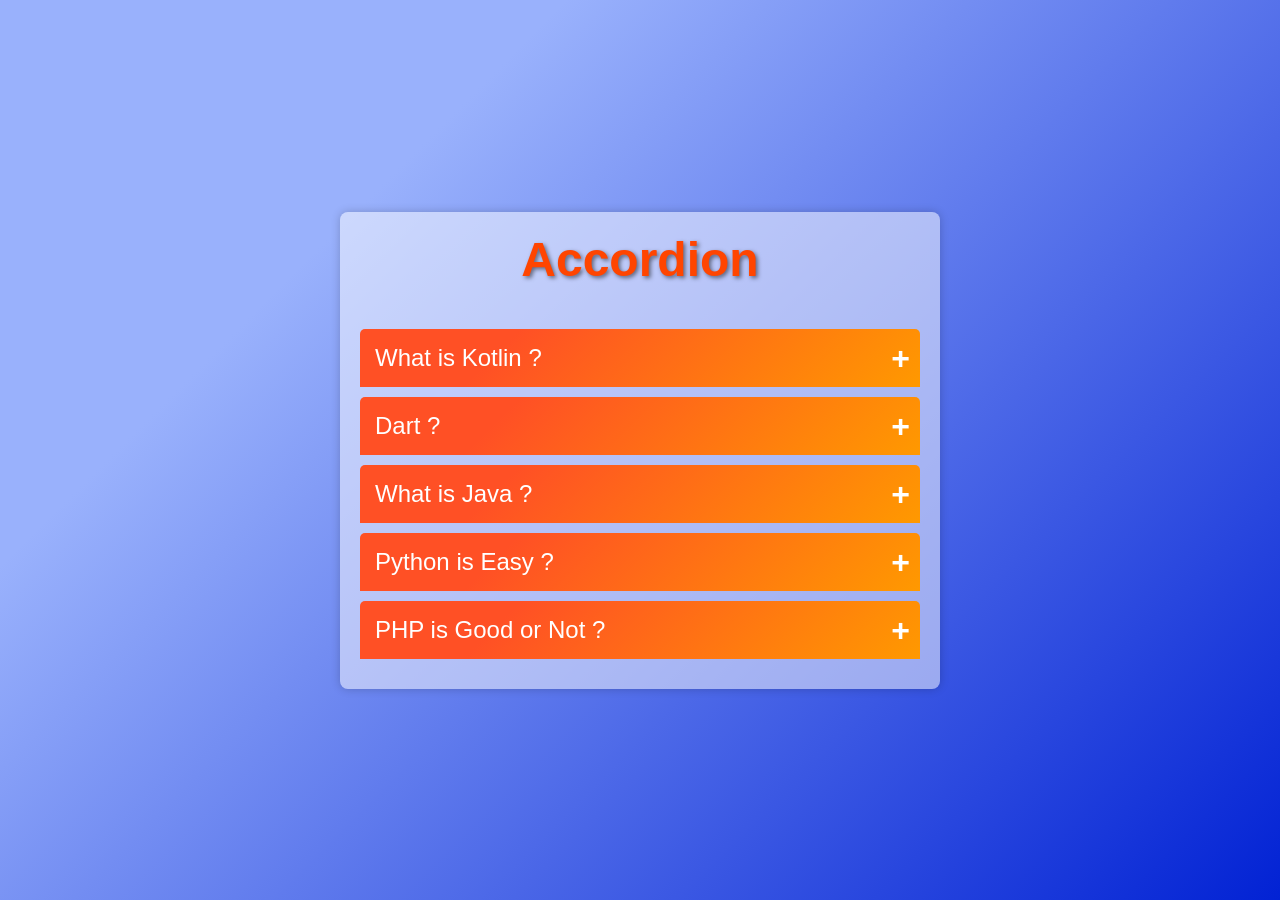
<file: Accordion-Project/index.html>
<!DOCTYPE html>
<html lang="en">
<head>
    <meta charset="UTF-8">
    <meta name="viewport" content="width=device-width, initial-scale=1.0">
    <title>Accordion Project</title>
    <link rel="stylesheet" href="style.css">
</head>
<body>
    <div class="container">
        <h1>Accordion</h1>
        <div class="accordion">
            <div class="heading">What is Kotlin ?</div>
            <div class="text">
                Kotlin is a modern, statically-typed programming language developed by JetBrains. It's known for its conciseness, safety features, and strong interoperability with Java. Kotlin is often used for Android app development, server-side development, and various other application types.
            </div>
        </div>
        <div class="accordion">
            <div class="heading">Dart ?</div>
            <div class="text">
                Kotlin is a modern, statically-typed programming language developed by JetBrains. It's known for its conciseness, safety features, and strong interoperability with Java. Kotlin is often used for Android app development, server-side development, and various other application types.
            </div>
        </div>
    <div class="accordion">
        <div class="heading">What is Java ?</div>
        <div class="text">
            Kotlin is a modern, statically-typed programming language developed by JetBrains. It's known for its conciseness, safety features, and strong interoperability with Java. Kotlin is often used for Android app development, server-side development, and various other application types.
        </div>
    </div>
    <div class="accordion">
        <div class="heading">Python is Easy ?</div>
        <div class="text">
            Kotlin is a modern, statically-typed programming language developed by JetBrains. It's known for its conciseness, safety features, and strong interoperability with Java. Kotlin is often used for Android app development, server-side development, and various other application types.
        </div>
    </div>
    <div class="accordion">
        <div class="heading">PHP is Good or Not ?</div>
        <div class="text">
            Kotlin is a modern, statically-typed programming language developed by JetBrains. It's known for its conciseness, safety features, and strong interoperability with Java. Kotlin is often used for Android app development, server-side development, and various other application types.
        </div>
    </div>

    <script src="script.js"></script>
</body>
</html>
</file>
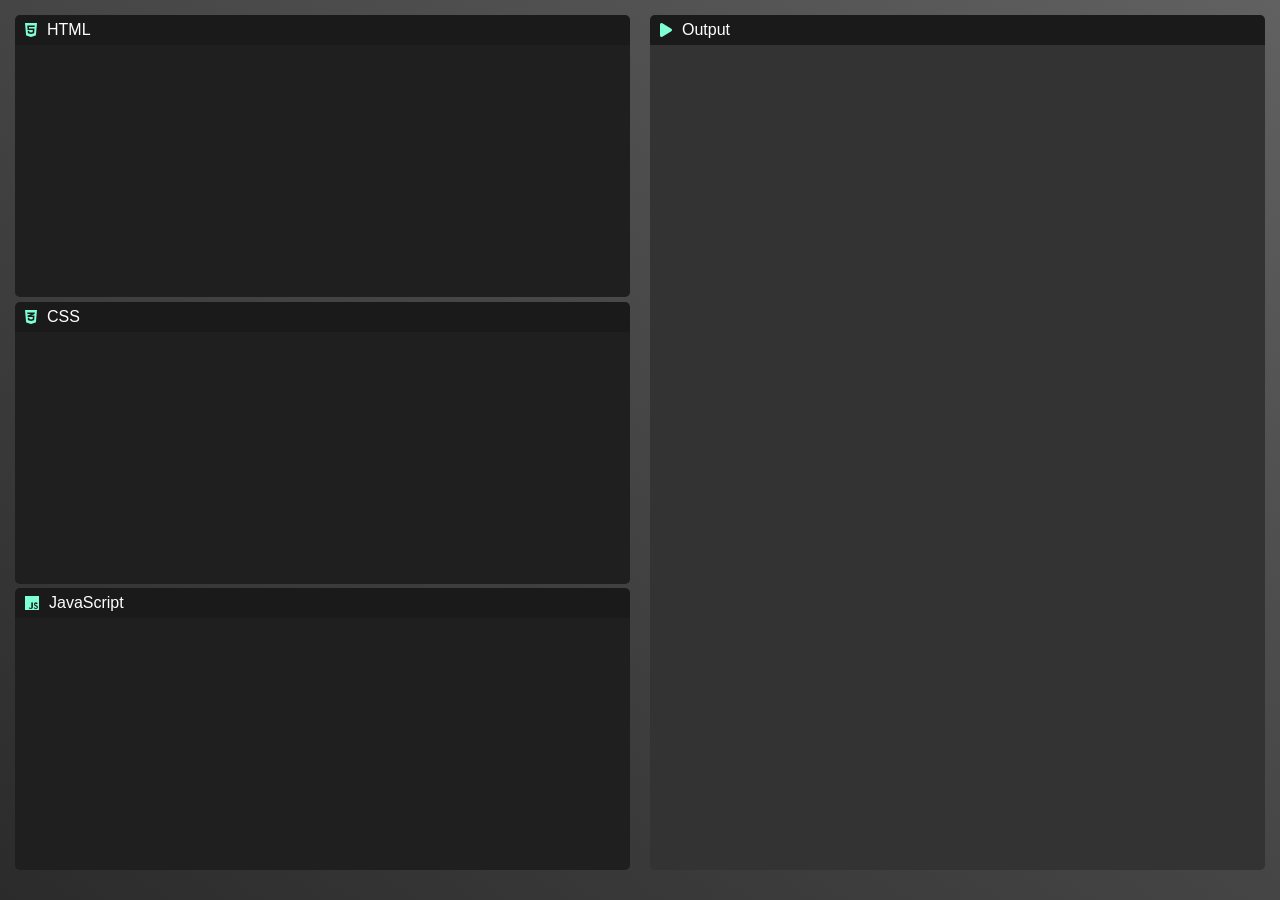
<file: Code-Editor/index.html>
<!DOCTYPE html>
<html lang="en">
<head>
    <meta charset="UTF-8">
    <meta name="viewport" content="width=device-width, initial-scale=1.0">
    <title>Code Editor Project</title>
    <link rel="stylesheet" href="style.css">
    <link rel="stylesheet" href="https://cdnjs.cloudflare.com/ajax/libs/font-awesome/6.4.2/css/all.min.css" integrity="sha512-z3gLpd7yknf1YoNbCzqRKc4qyor8gaKU1qmn+CShxbuBusANI9QpRohGBreCFkKxLhei6S9CQXFEbbKuqLg0DA==" crossorigin="anonymous" referrerpolicy="no-referrer" />
</head>
<body>

        <div class="container">
            <div class="left">
                <div class="box">
                    <label for="" ><i class="fa-brands fa-html5"></i>HTML</label>
                    <textarea id="html-code" onkeyup="run()"></textarea>
                </div>

                <div class="box">
                    <label for="" ><i class="fa-brands fa-css3-alt"></i>CSS</label>
                    <textarea id="css-code" onkeyup="run()"></textarea>
                </div>

                <div class="box">
                    <label for="" ><i class="fa-brands fa-js"></i>JavaScript</label>
                    <textarea id="js-code" onkeyup="run()"></textarea>
                </div>
            </div>

            <div class="right">
                <label for="" ><i class="fa-solid fa-play"></i>Output</label>
                <iframe id="output"></iframe>
            </div>

        </div>
    <script src="script.js"></script>
</body>
</html>
</file>
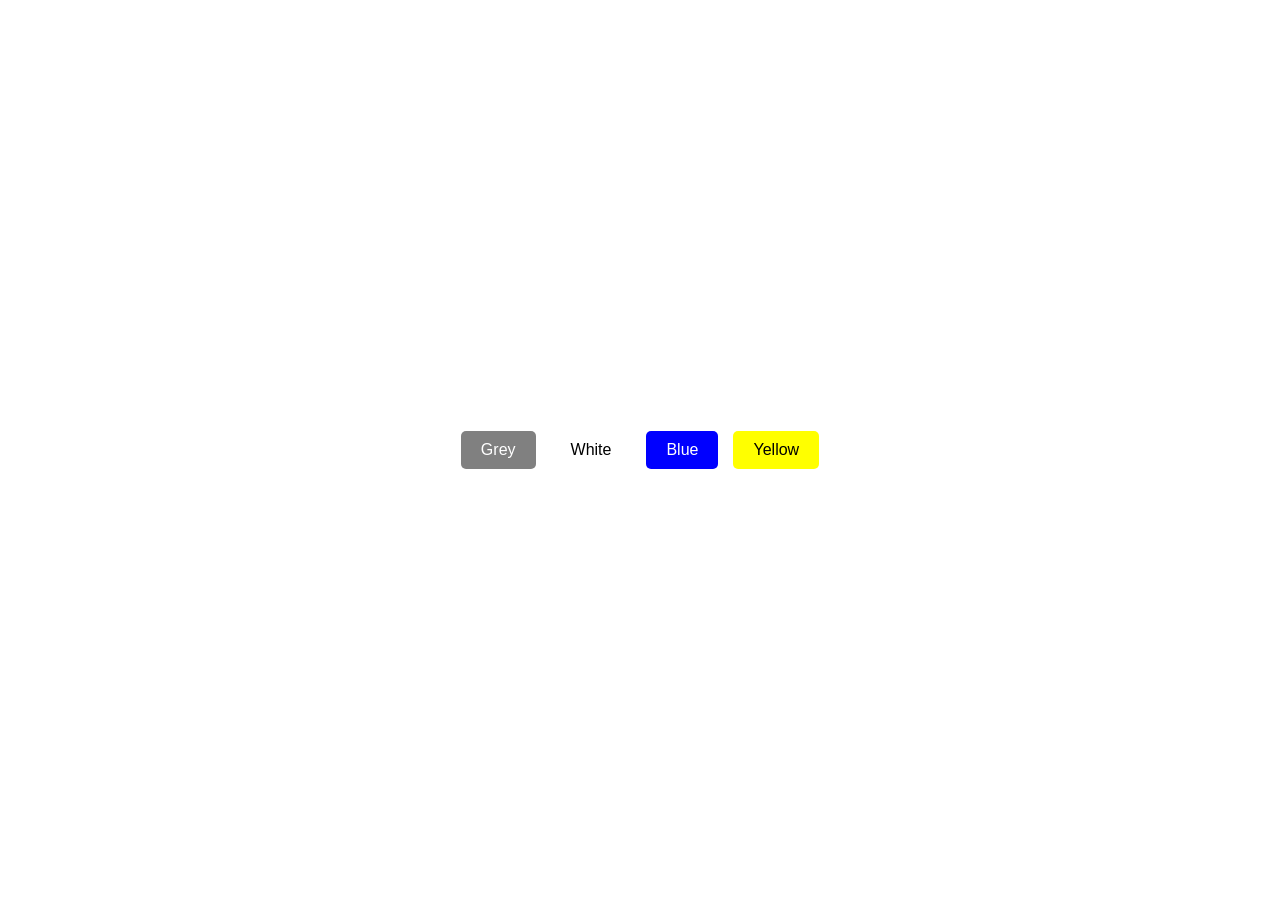
<file: Color-Changer-With-Button/index.html>
<!DOCTYPE html>
<html lang="en">
<head>
    <meta charset="UTF-8">
    <meta name="viewport" content="width=device-width, initial-scale=1.0">
    <title>Color Changer</title>
    <link rel="stylesheet" href="style.css">
</head>
<body>
    
    <div class="button-container">
        <button class="button" id="grey">Grey</button>
        <button class="button" id="white">White</button>
        <button class="button" id="blue">Blue</button>
        <button class="button" id="yellow">Yellow</button>
    </div>
    <script src="script.js"></script>
</body>
</html>
</file>
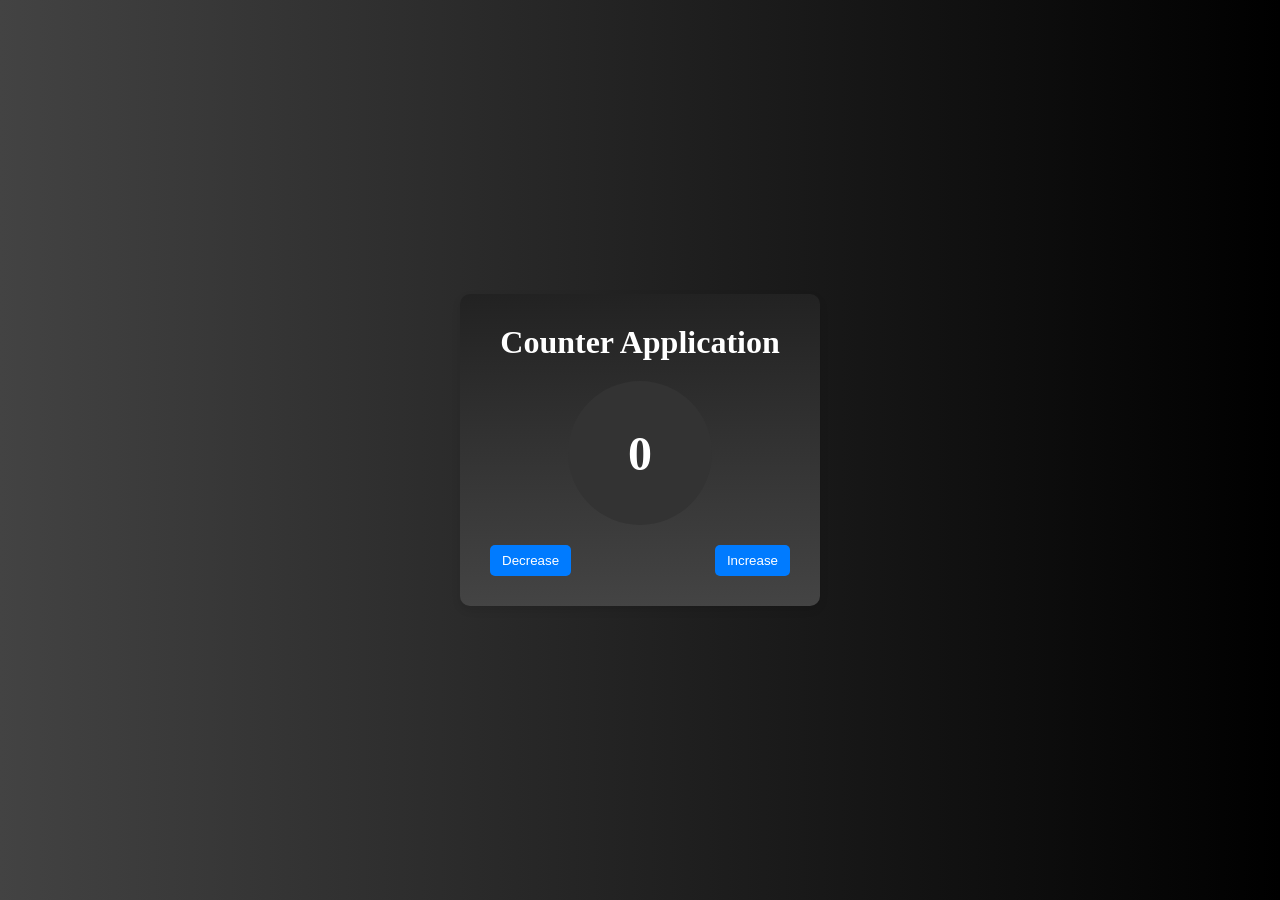
<file: Counter-Web-Application/index.html>
<!DOCTYPE html>
<html lang="en">
<head>
    <meta charset="UTF-8">
    <meta name="viewport" content="width=device-width, initial-scale=1.0">
    <title>Counter Web Application</title>
    <link rel="stylesheet" href="style.css">
</head>
<body>
    
    <div class="container">
        <div class="card">
            <h1 class="heading">Counter Application</h1>
            <div class="counter">
                <h1 class="counter-machine">0</h1>
            </div>
            <div class="btn-group">
                <button class="btn-counter decrease-btn">Decrease</button>
                <button class="btn-counter increase-btn">Increase</button>
            </div>

        </div>
    </div>
    <script src="script.js"></script>
</body>
</html>
</file>
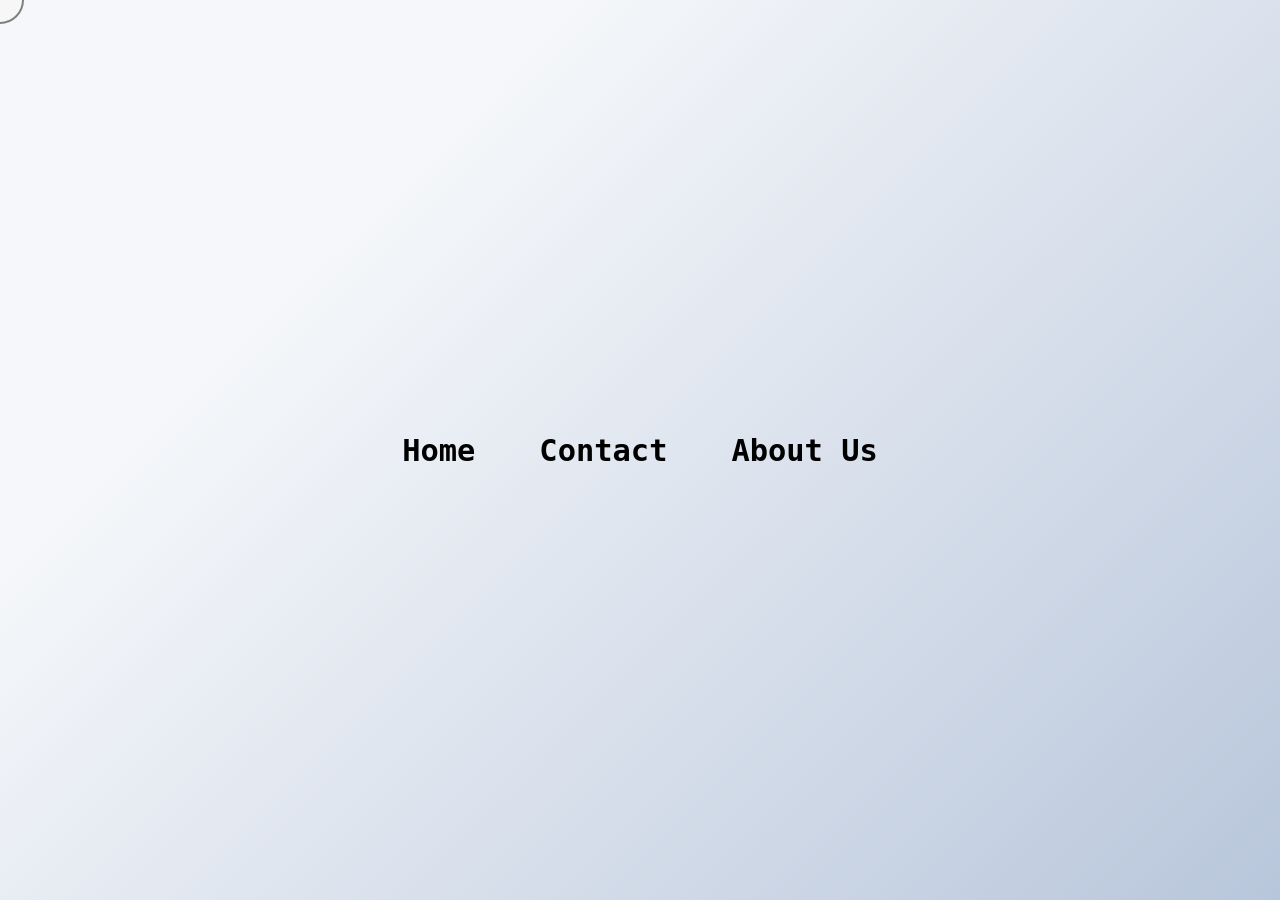
<file: Cursor-Animation-Project/index.html>
<!DOCTYPE html>
<html lang="en">
<head>
    <meta charset="UTF-8">
    <meta name="viewport" content="width=device-width, initial-scale=1.0">
    <title>Cursor Animation Project</title>
    <link rel="stylesheet" href="style.css">
</head>
<body>

    <div class="cursor"></div>

    <nav class="nav">
        <ul class="nav-links">
            <li>Home</li>
            <li>Contact</li>
            <li>About Us</li>
        </ul>
    </nav>

    <script src="script.js"></script>
</body>
</html>
</file>
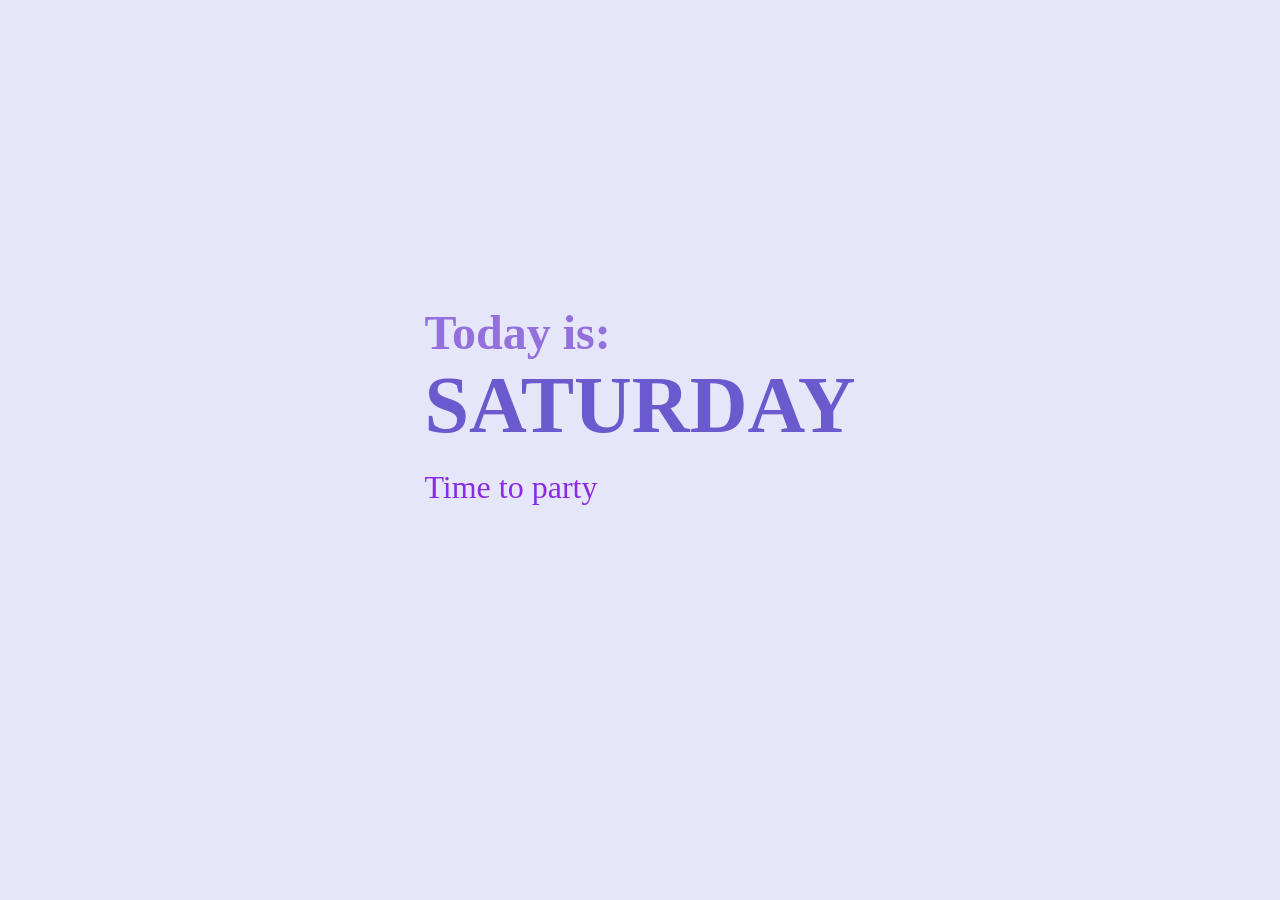
<file: Day-of-Week-Project/index.html>
<!DOCTYPE html>
<html lang="en">
<head>
    <meta charset="UTF-8">
    <meta name="viewport" content="width=device-width, initial-scale=1.0">
    <title>Day of the Week Project</title>
    <link rel="stylesheet" href="style.css">
</head>
<body>
   
    <div class="container">

        <h1>Today is:</h1>
        <div class="weekday">
            <span id="weekday">
                DisplayDay
            </span>
            <br>
            <br>
            <span id="quote">A quote</span>

        </div>

    </div>


    
    <script src="script.js"></script>
</body>
</html>
</file>
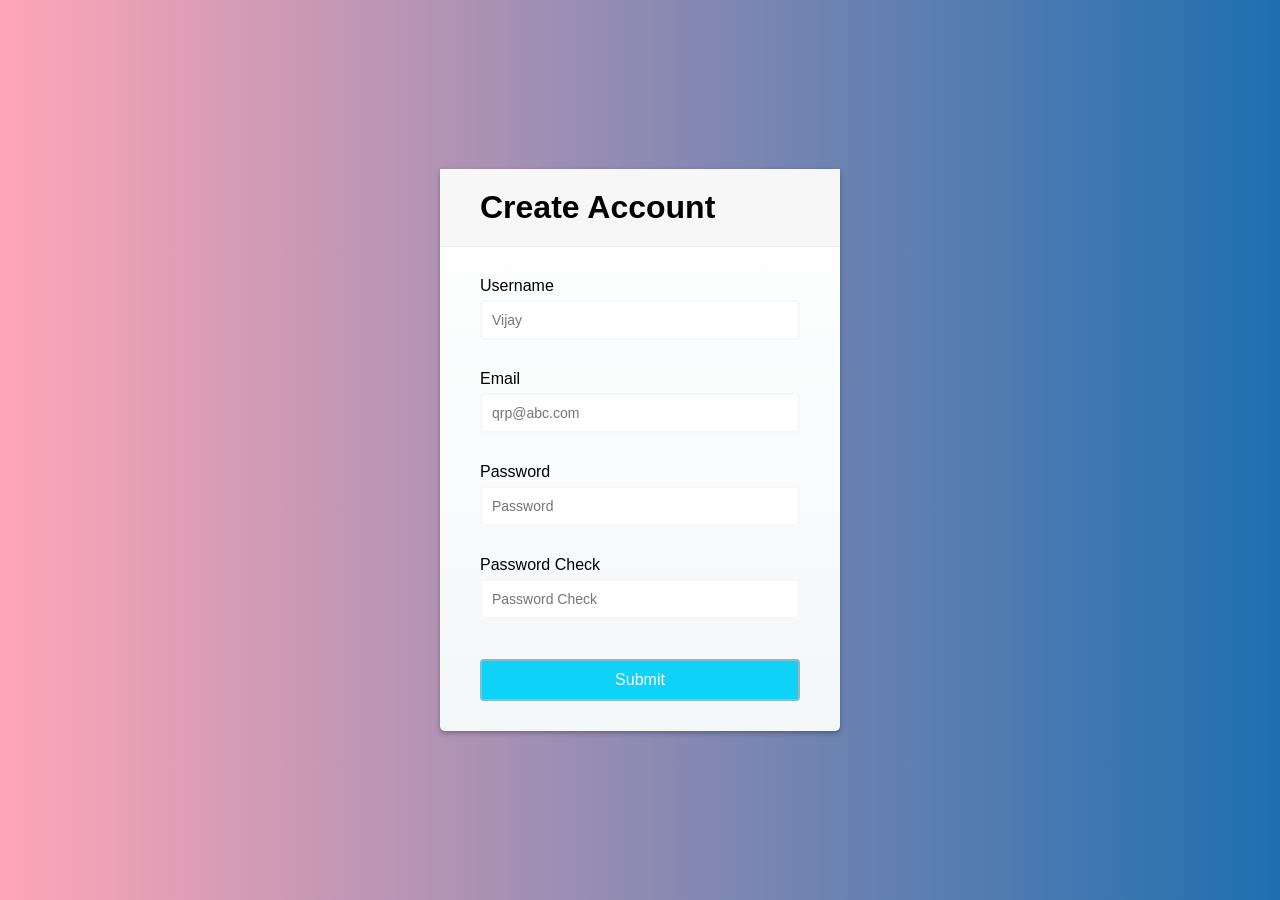
<file: FORM-Validation-Project/index.html>
<!DOCTYPE html>
<html lang="en">
<head>
    <meta charset="UTF-8">
    <meta name="viewport" content="width=device-width, initial-scale=1.0">
    <title>FORM Validation Project</title>
    <link rel="stylesheet" href="style.css">
</head>
<body>
    <div class="container">
        <div class="header">
            <h1>Create Account</h1>
        </div>
        <form id="form" class="form">
            <div class="control-form">
                <label for="username">Username</label>
                <input type="text" placeholder="Vijay" id="username">
                <small class="error">dd</small>
            </div>
            <div class="control-form">
                <label for="email">Email</label>
                <input type="email" placeholder="qrp@abc.com" id="email">
                <small class="error"></small>
            </div>
            <div class="control-form">
                <label for="password">Password</label>
                <input type="password" placeholder="Password" id="password">
                <small class="error"></small>
            </div>
            <div class="control-form">
                <label for="passwordCheck">Password Check</label>
                <input type="password" placeholder="Password Check" id="passwordCheck">
                <small class="error"></small>
            </div>
            <button type="submit">Submit</button>
        </form>

    </div>

    <script src="script.js"></script>
</body>
</html>
</file>
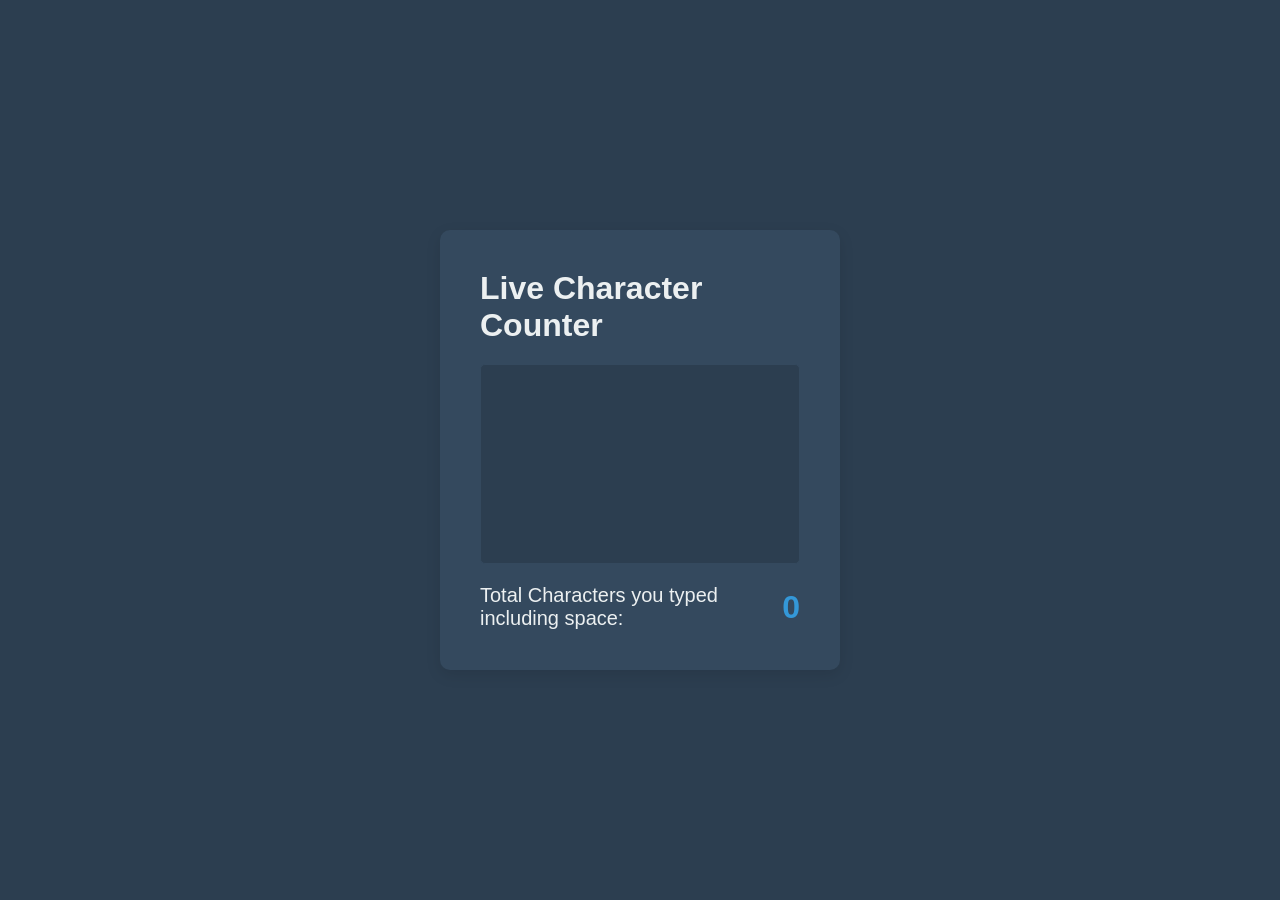
<file: Live-Character-Count/index.html>
<!DOCTYPE html>
<html lang="en">
<head>
    <meta charset="UTF-8">
    <meta name="viewport" content="width=device-width, initial-scale=1.0">
    <title>Live Character Count</title>
    <link rel="stylesheet" href="style.css">
</head>
<body>
    
    <div class="container">
        <h2>Live Character Counter</h2>
        <textarea 
         name="textarea"
         id="textarea"
         cols="30"
         rows="10"
         placeholder="Write your text here !!"   
         onkeyup="countingCharacters()"
         >
        </textarea>
        <p>Total Characters you typed including space: <span class="counter">0</span></p>
    </div>

    <script src="script.js"></script>
</body>
</html>
</file>
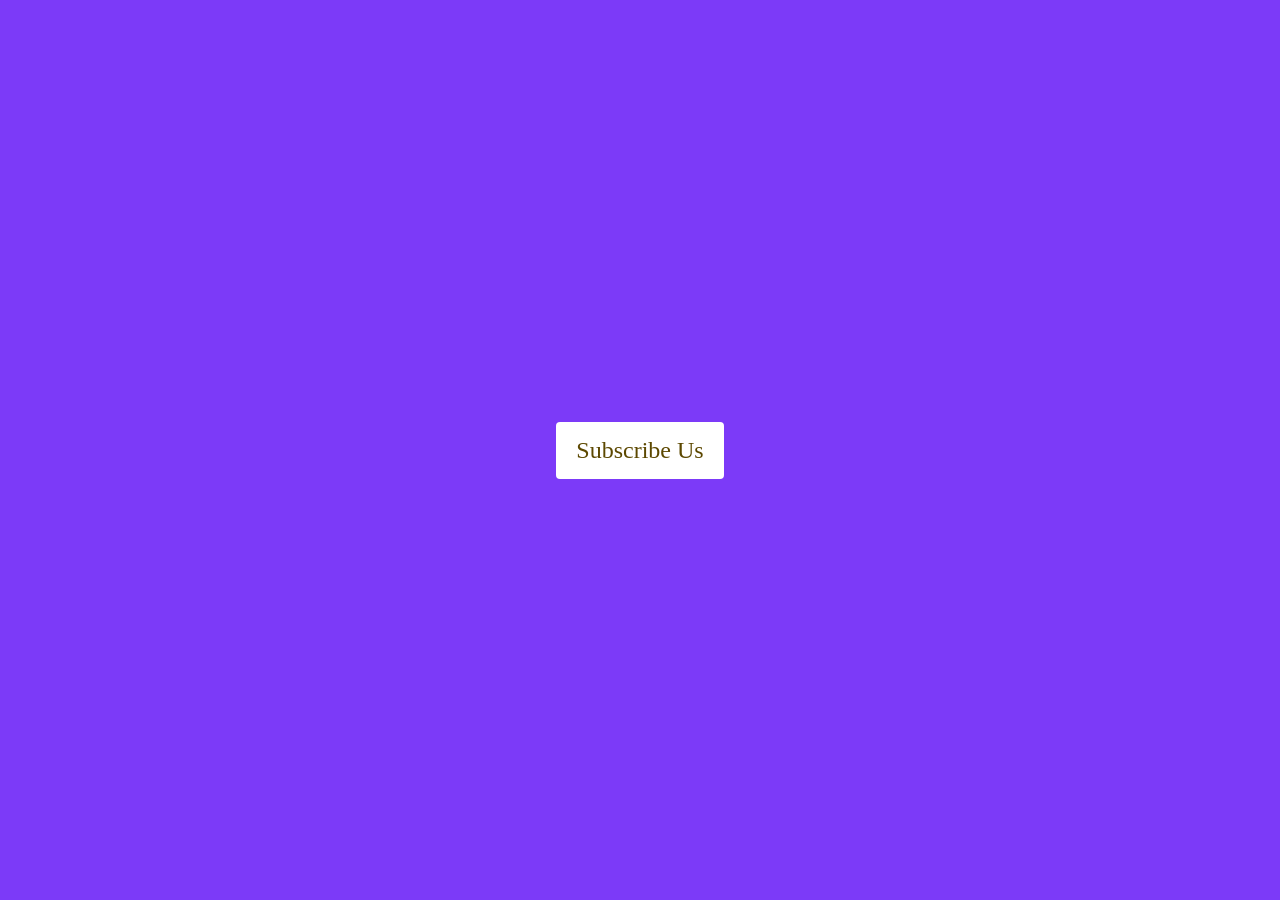
<file: News-Article-Pop-up/index.html>
<!DOCTYPE html>
<html lang="en">
<head>
    <meta charset="UTF-8">
    <meta name="viewport" content="width=device-width, initial-scale=1.0">
    <title>News Letter Popup</title>
    <link rel="stylesheet" href="style.css">
    <link rel="stylesheet" href="https://cdnjs.cloudflare.com/ajax/libs/font-awesome/6.4.2/css/all.min.css" integrity="sha512-z3gLpd7yknf1YoNbCzqRKc4qyor8gaKU1qmn+CShxbuBusANI9QpRohGBreCFkKxLhei6S9CQXFEbbKuqLg0DA==" crossorigin="anonymous" referrerpolicy="no-referrer" />
</head>
<body>
    <a class="button" onclick="toggleNewsLetter()"> Subscribe Us</a>
    <div class="hidden" id="newsLetter">
        <h2>Join Our Exclusive News Letter</h2>
        <p>Follow My Other projects As well from my Profile.</p>
        <div class="box">
            <input type="email" placeholder="Enter Email">
        </div>
        <div class="box">
            <button type="submit">Sign Up</button>
        </div>        

         <a class="close" onclick="toggleNewsLetter()"> 
            <i class="fa fa-times fa-2x" aria-hidden="true"></i>
         </a>
    </div>
   

    <script src="script.js"></script>
</body>
</html>
</file>
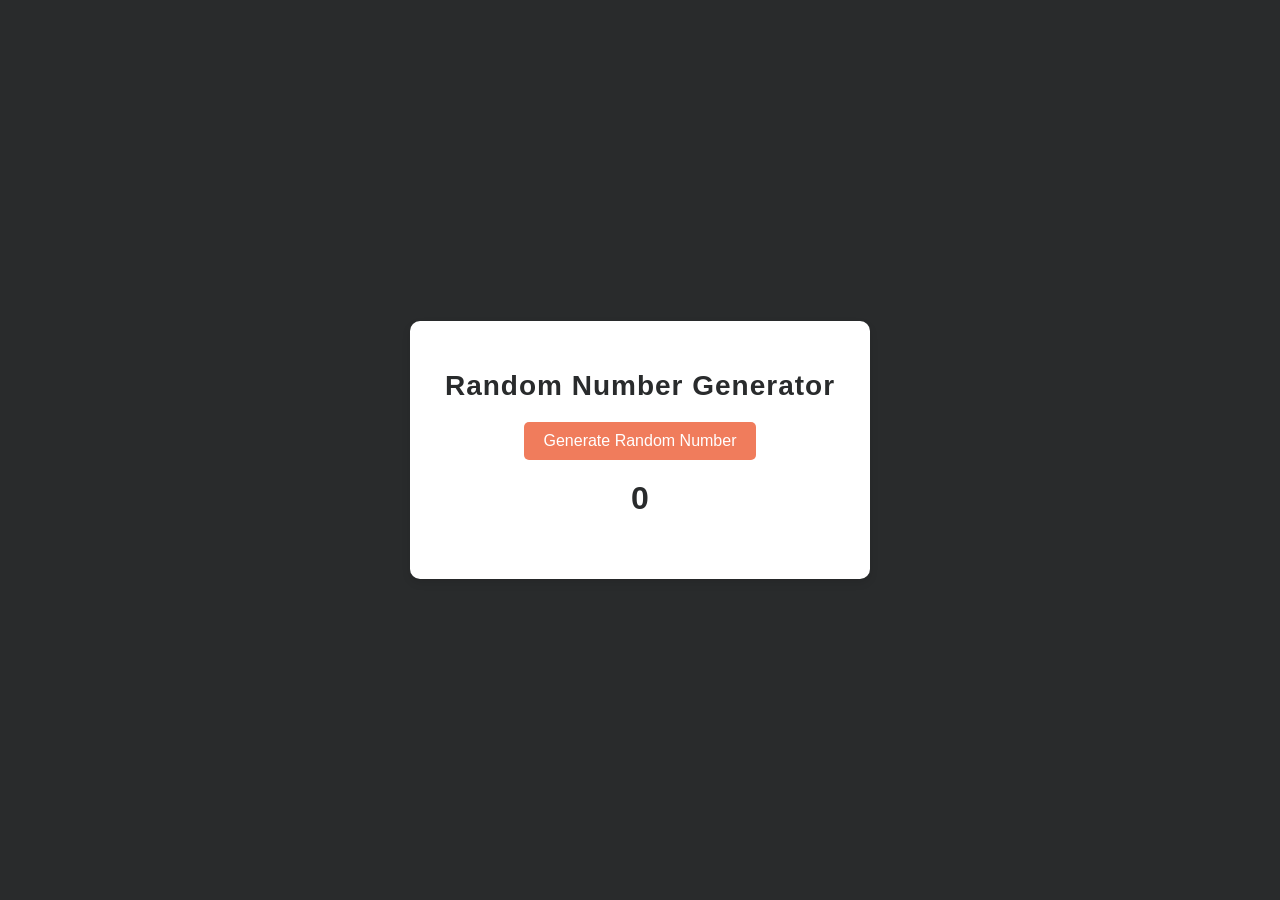
<file: Random-Number-Generator/index.html>
<!DOCTYPE html>
<html lang="en">
<head>
    <meta charset="UTF-8">
    <meta name="viewport" content="width=device-width, initial-scale=1.0">
    <title>Random Number Generator Application</title>
    <link rel="stylesheet" href="style.css">
</head>
<body>

        <div class="container">
            <h1>Random Number Generator</h1>
            <button id="generateButton">Generate Random Number</button>
            <p id="result">0</p>
        </div>
    <script src="script.js"></script>
</body>
</html>
</file>
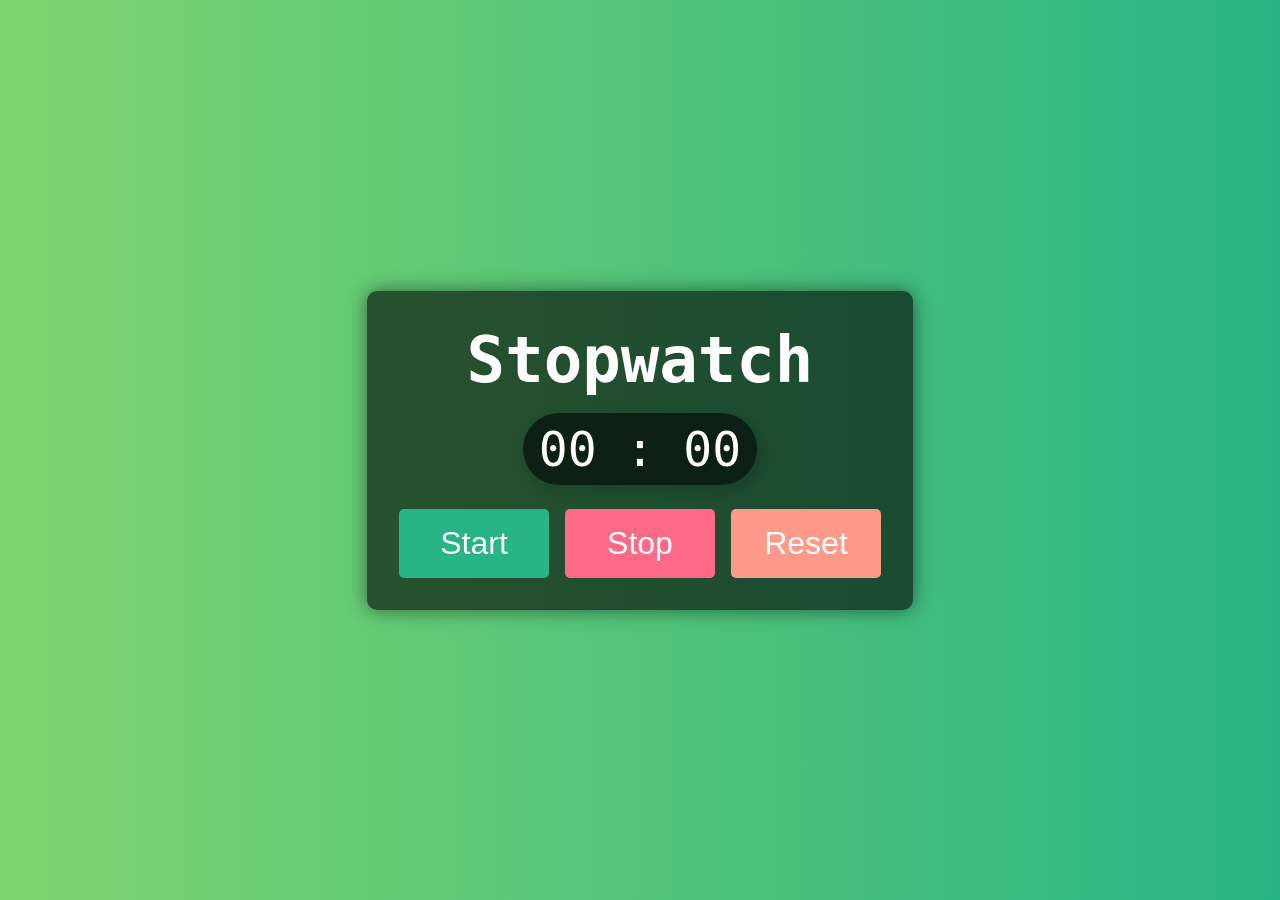
<file: Stop-Watch-Application/index.html>
<!DOCTYPE html>
<html lang="en">
<head>
    <meta charset="UTF-8">
    <meta name="viewport" content="width=device-width, initial-scale=1.0">
    <title>Stopwatch Application</title>
    <link rel="stylesheet" href="style.css">
</head>
<body>

    <div class="container">
        <h1>Stopwatch</h1>
        <div class="time">
            <span class="seconds">00</span> :
            <span class="milli">00</span>
        </div>
        <div class="button-container">
            <button class="start">Start</button>
            <button class="stop">Stop</button>
            <button class="reset">Reset</button>
        </div>
    </div>
    <script src="script.js"></script>
</body>
</html>
</file>
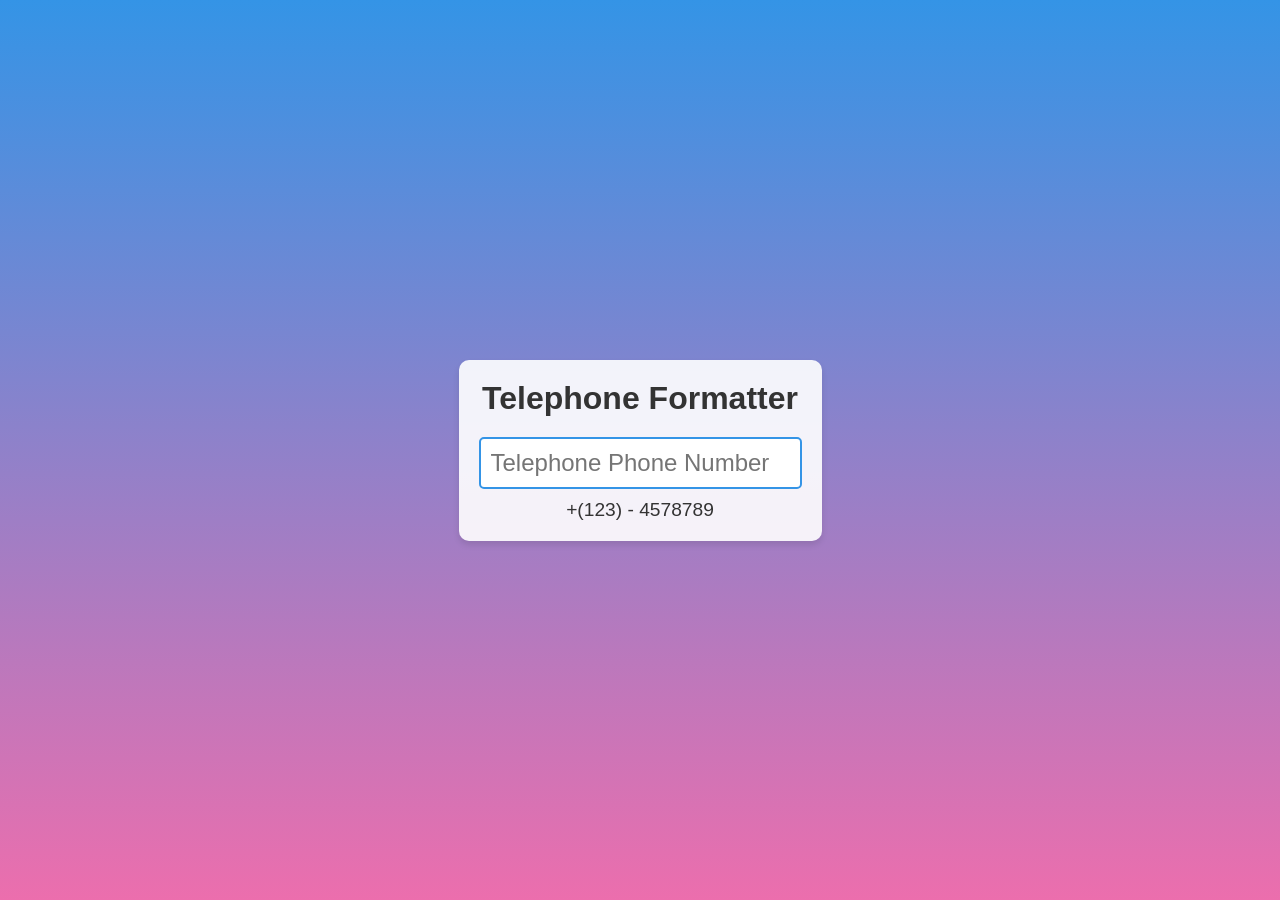
<file: Telephone-Formatter-Project/index.html>
<!DOCTYPE html>
<html lang="en">
<head>
    <meta charset="UTF-8">
    <meta name="viewport" content="width=device-width, initial-scale=1.0">
    <title>Telphone Formatter Project</title>
    <link rel="stylesheet" href="style.css">
</head>
<body>

    <div class="container">
        <h1>Telephone Formatter</h1>
        <input type="text"
               id="phone-input" 
               placeholder="Telephone Phone Number"
               maxlength="16"
        >
        <p>+(123) - 4578789</p>

    </div>

    <script src="script.js"></script>
</body>
</html>
</file>
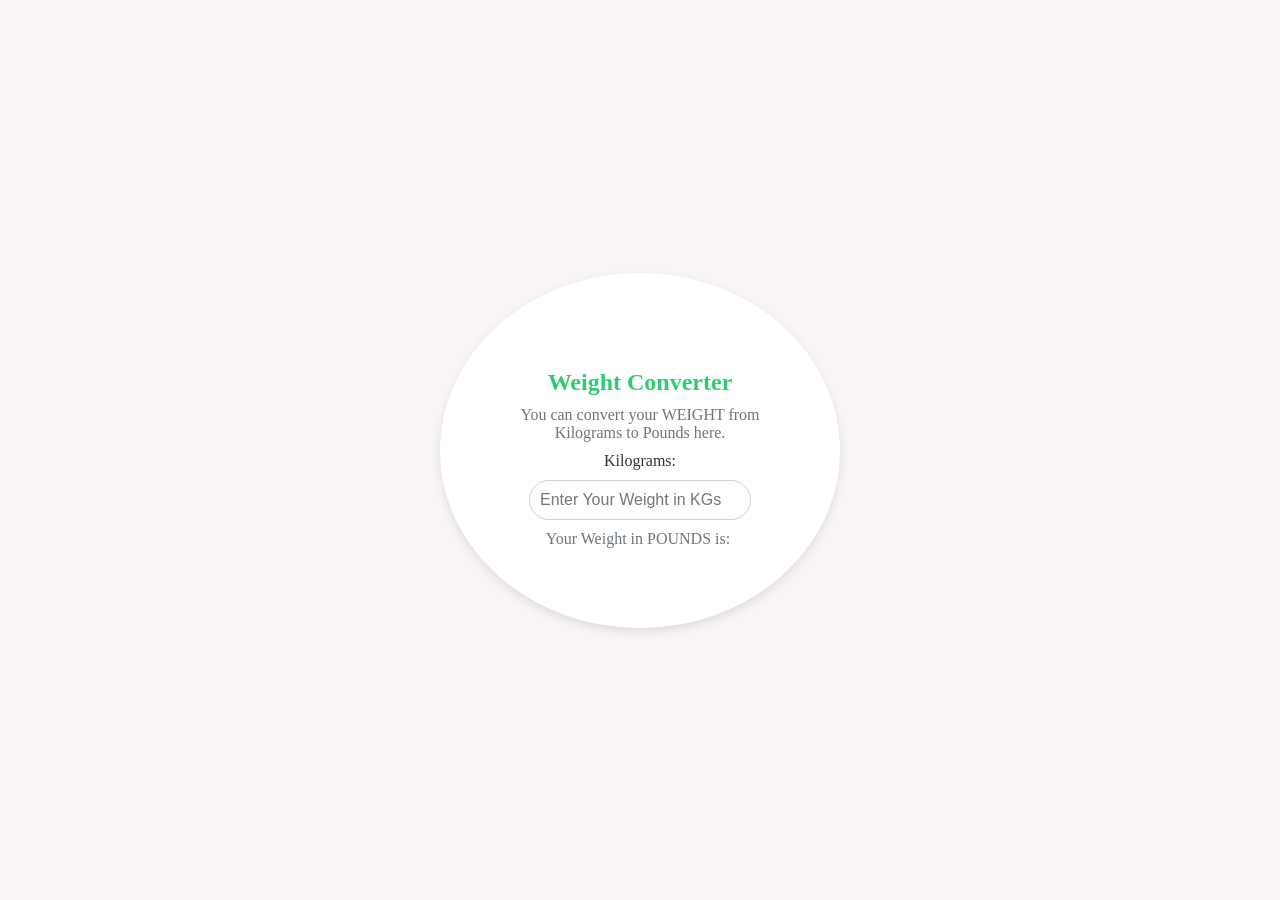
<file: Weight-Converter/index.html>
<!DOCTYPE html>
<html lang="en">
<head>
    <meta charset="UTF-8">
    <meta name="viewport" content="width=device-width, initial-scale=1.0">
    <title>Weight Converter</title>
    <link rel="stylesheet" href="style.css">
</head>
<body>

        <div class="container">
            <form action="">
                <h1>Weight Converter</h1>
                <p>You can convert your WEIGHT from Kilograms to Pounds here.</p>
                <label for="weight-converter">Kilograms:</label>
                <input type="text" step="5" placeholder="Enter Your Weight in KGs">
                <p>Your Weight in POUNDS is: <span id="convertedWeight"></span></p>
            </form>
        </div>
    <script src="script.js"></script>
</body>
</html>
</file>
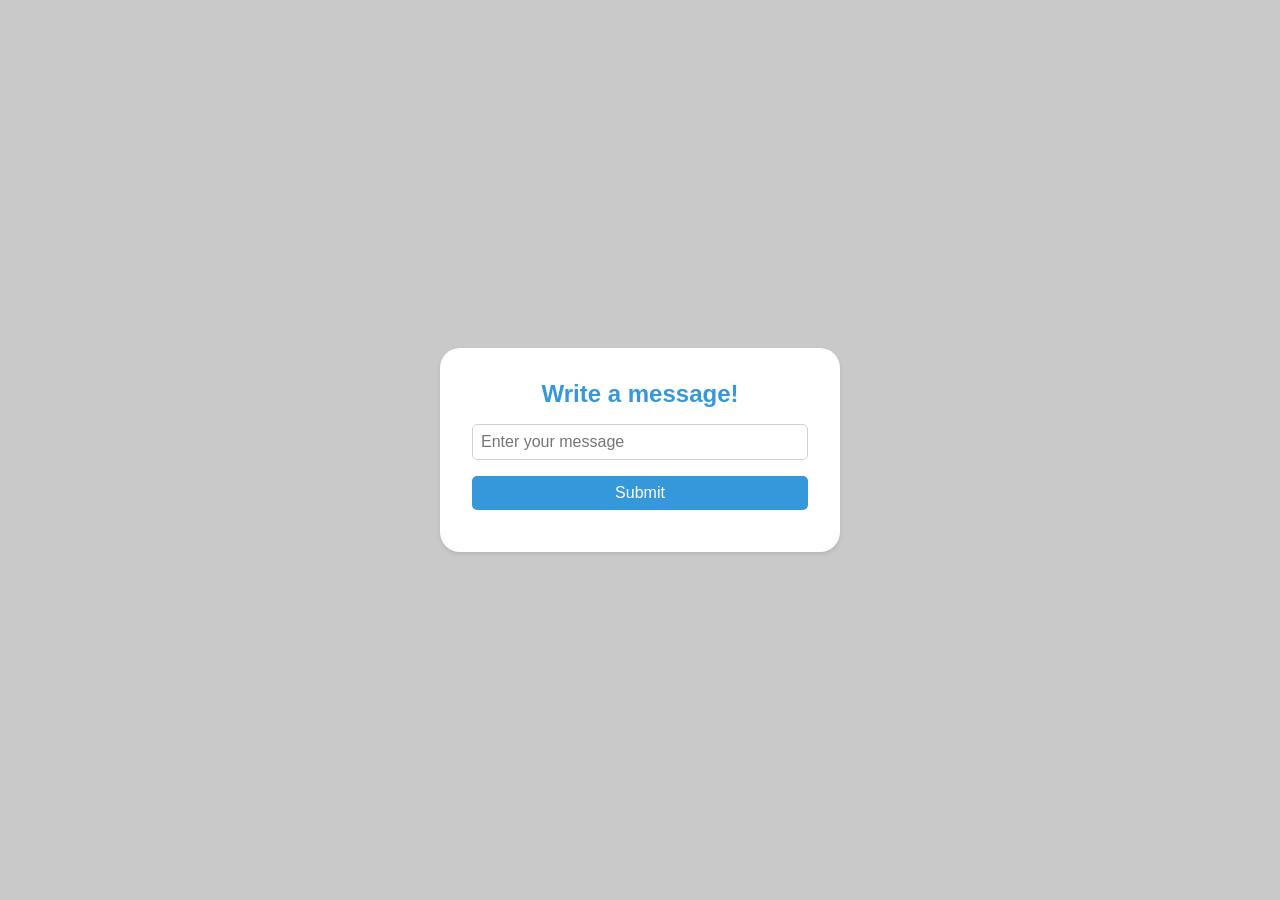
<file: Write-a-Message-Application/index.html>
<!DOCTYPE html>
<html lang="en">
<head>
    <meta charset="UTF-8">
    <meta name="viewport" content="width=device-width, initial-scale=1.0">
    <title>Write a message!</title>
    <link rel="stylesheet" href="style.css">
</head>
<body>

    <div class="container">
        <h2>Write a message!</h2>
        <form id="form">
            <input type="text" id="message" class="message" placeholder="Enter your message">
          <button type="submit" class="submit">Submit</button>  
        </form>
        <p class="invalid-message">Please enter a message</p>
        <p class="message-content"></p>

    </div>
    <script src="script.js"></script>
</body>
</html>
</file>
<file: Accordion-Project/style.css>
*{
    box-sizing: border-box;
    margin: 0;
    padding: 0;
}

body{
    display: flex;
    justify-content: center;
    align-items: center;
    min-height: 100vh;
    font-family: sans-serif;
    background: linear-gradient(315deg, #0222D4 0%, #99B1FC 74%);
}

h1{
    font-size: 3rem;
    padding-bottom: 2rem;
    text-align: center;
    color: orangered;
    text-shadow: 2px 2px 4px rgba(0, 0, 0, 0.5);
}

.container{
    max-width: 600px;
    background: rgba(255, 255,255, 0.5);
    border-radius: 8px;
    padding: 20px;
    box-shadow: 0px 0px 10px rgba(0, 0, 0, 0.2);
}

.container .accordion{
    position: relative;
    margin: 10px 0;
    overflow: hidden;
    transition: height 0.5s, padding 0.3s;
}

.container .accordion .heading{
    padding: 15px;
    font-size: 1.5rem;
    background: linear-gradient(315deg, #ff9900 0%, #ff5025 74%);    
    color: #fff;
    border-radius: 5px 5px 0px 0px;
    cursor: pointer;
    transition: background 0.3s, color 0.3s;
    position: relative;
}

.container .accordion .heading::before{
    content: "+";
    position: absolute;
    right: 10px;
    top: 50%;
    transform: translateY(-50%);
    font-size: 2rem;
    font-weight: 800;
    transition: transform 0.3s;
}

.container .accordion.active .heading::before{
    content: "-";
    font-size: 800;
    transform: translateY(-50%) rotate(180deg);
}

.container .accordion .text{
    height: 0;
    background: #ddeedd;
    overflow: hidden;
    font-size: 1rem;
    transition: height 0.5s, padding 0.3s;
    border-radius: 0px 0px 5px 5px;
    
}

.container .accordion.active .text{
    height: auto;
    padding: 10px;
}

.container .accordion.active .heading {
    background: linear-gradient(315deg, #ff5025 0%, #ff9900 74%);    
    color: beige;
}
</file>
<file: Code-Editor/style.css>
*{
    margin: 0;
    padding: 0;
    box-sizing: border-box;
    font-family: sans-serif;
}

body{

    background: linear-gradient(to right top, #2b2b2b,#383838,#454545,#525252,#616161);
    color: #fff;
    height: 100vh;
}

.container{
    width: 100%;
    height: 95vh;
    padding: 5px;
    display: flex;
}

.left, .right{
    flex-basis: 50%;
    padding: 10px;
}

.left{
    display: flex;
    flex-direction: column;
    justify-content: space-between;
}

.left .box{
    height: 28vh;
}

textarea{
    width: 100%;
    height: 100%;
    resize: none;
    background-color: #1f1f1f;
    color: #fff;
    padding: 10px 20px;
    border: none;
    outline: none;
    font-size: 18px;
    border-radius: 0px 0px 5px 5px;
}

textarea:focus{
    background-color: #2a2a2a;
}

iframe{
    width: 100%;
    height: 100%;
    background-color: #333;
    border: none;
    outline: none;
    border-radius: 0px 0px 5px 5px;
}

label i {
    margin: 0 10px;
}

label{
    display: flex;
    align-items: center;
    background-color: #1a1a1a;
    height: 30px;
    border-radius: 5px 5px 0px 0px;

}

.fa-brands, .fa-solid{
    color: aquamarine;
}
</file>
<file: Color-Changer-With-Button/style.css>
body{
    font-family: Arial, sans-serif;
    display: flex;
    justify-content: center;
    align-items: center;
    height: 100vh;
    margin: 0;
    transition: background-color 0.3s;
}

.button-container{
    display: flex;
    gap: 15px;
}

.button{
    padding: 10px 20px;
    font-size: 16px;
    cursor: pointer;
    border: none;
    border-radius: 5px;
}

#grey{
    background-color: grey;
    color: white;
}

#white{
    background-color: white;
    color: black;
}

#blue{
    background-color: blue;
    color: white;
}

#yellow{
    background-color: yellow;
    color: black;
}
</file>
<file: Counter-Web-Application/style.css>
body{
    padding: 0;
    margin: 0;
    box-sizing: border-box;
    background: linear-gradient(to right, #434343,#000000);
    display: flex;
    align-items: center;
    justify-content: center;
    min-height: 100vh;
}

.container{
    display: flex;
    align-items: center;
    justify-content: center;
    height: 100%;
}

.card{
    background: linear-gradient(to bottom, #222,#444);
    border-radius: 10px;
    box-shadow: 0 4px 8px rgba(0, 0, 0, 0.1);
    padding: 30px;
    text-align: center;
    width: 300px;
}

.heading, .counter-machine{
    color: #fff;  
    margin: 0;  
}

.counter{
    background-color: #333;
    border-radius: 50%;
    padding: 20px;
    margin: 20px auto;
    width: 100px;
    height: 100px;
    display: flex;
    align-items: center;
    justify-content: center;
    font-size: 24px;
    border: 2px solid transparent;
    transition: border-color 0.5s;
}

.btn-group{
    display: flex;
    justify-content: space-between;
    margin-top: 10px;
}

.btn-counter{
    background-color: #007bff;
    border: none;
    border-radius: 5px;
    color: #fff;
    cursor: pointer;
    padding: 8px 12px;
    transition: background-color 0.3s;
}

.btn-counter:hover{
   background-color: #0056b3;
}


.positive{
    border-color: green;
}

.negative{
    border-color: red;
}
</file>
<file: Cursor-Animation-Project/style.css>
*{
    box-sizing: border-box;
    margin: 0;
    padding: 0;
}

body{
    cursor: none;
    font-family: monospace;
    background:linear-gradient(315deg, #b8c6db 0%, #f5f7fa 74%);
}

nav{
    display: flex;
    justify-content: space-evenly;
    min-height: 100vh;
    width: 90%;
    align-items: center;
    margin: auto;
    
}

.nav-links{
    display: flex;
    justify-content: space-evenly;
    list-style: none;
}

.nav-links li{
    padding: 2rem;
    font-size: 1.9rem;
    font-weight: 800;
}

.cursor{
    position: absolute;
    width: 3rem;
    height: 3rem;
    border: 2px solid grey;
    border-radius: 50%;
    transform: translate(-50%,-50%);
    pointer-events: none;
    transition: all 0.3s ease;
    transition-property: background, transform;
    transform-origin: 100%, 100%;
    z-index: -1;
    backdrop-filter: grayscale();
}

.link-animate{
    transform: scale(2);
    background: black;
}

.link-hovering{
    color: #fff;
}
</file>
<file: Day-of-Week-Project/style.css>
*{
    margin: 0;
    padding: 0;
    box-sizing: border-box;

}

body{
    display: flex;
    align-items: center;
    justify-content: center;
    min-height: 90vh;
    width: auto;
    background-color: #e6e6fa;
    font-family: cursive; 
}

h1{
    font-size: 3rem;
    color: #9370db;
}

#weekday{

    font-size: 5rem;
    color: #6a5acd;
    text-transform: uppercase;
    font-weight: 800;
}

#quote{
    font-size: 2rem;
    color: #8a2be2;
}
</file>
<file: FORM-Validation-Project/style.css>
*{
    box-sizing: border-box;
    margin: 0;
    padding: 0;
}

body{
    background: linear-gradient(to right, #FFA6B7,#1E6FAF);
    font-family: sans-serif;
    display: flex;
    justify-content: center;
    align-items: center;
    min-height: 100vh;
}

.container{
    background: linear-gradient(to bottom,#ffffff,#f4f7f9);
    border-radius: 5px;
    box-shadow: 0px 2px 5px rgba(0, 0, 0, 0.3);
    width: 400px;
}

.header{
    border-bottom: 1px solid #f0f0f0;
    background-color: #f7f7f7;
    padding: 20px 40px;

}

.header h1{
    margin: 0;
}

form{
    padding: 30px 40px;
}

.control-form{
    margin-bottom: 10px;
    padding-bottom: 20px;
    position: relative;
    transition: all 0.3s ease;
}

.control-form:hover{
    transform: translateY(-5px);
}

.control-form label{
    display: inline-block;
    margin-bottom: 5px;
}

.control-form input{
    border: 2px solid #f7f7f7;
    border-radius: 4px;
    display: block;
    font-family: sans-serif;
    font-size: 14px;
    padding: 10px;
    width: 100%;
    transition: border-color 0.3s ease;
}

.control-form input:focus{
    outline: 0;
    border-color: #777;
}

.control-form.success input{
    border-color: #2ecc71;
}

.control-form small{
    color: #e74c3c;
    position: absolute;
    bottom: 0;
    left: 0;
    visibility: hidden;
    transition: all 0.3s ease;
}

.control-form.fail small{
    visibility: visible;
    opacity: 1;
    transform: translateY(0);
}

.form button{
    background-color: #0ed2f7;
    border: 2px solid #84bcc7;
    border-radius: 4px;
    color: #fff;
    display: block;
    font-size: 16px;
    padding: 10px;
    margin-top: 20px;
    width: 100%;
    cursor: pointer;
    transition: background-color 0.3s ease;
}

.form button:hover{
    background-color: #84bcc7;
}
</file>
<file: Live-Character-Count/style.css>
*{
    margin: 0;
    padding: 0;
    box-sizing: border-box;
}

body{
    display: flex;
    align-items: center;
    justify-content: center;
    min-height: 100vh;
    background-color: #2C3E50;
    font-family: sans-serif;
}

.container{
    width: 400px;
    padding: 40px;
    background-color: #34495E;
    display: flex;
    flex-direction: column;
    box-shadow: 0 5px 15px rgba(0, 0, 0, 0.1);
    border-radius: 10px;
    color: #ECF0F1;
}

.container h2{
    font-size: 2rem;
    margin-bottom: 20px;
    color: #ECF0F1;
}

.container textarea{
    position: relative;
    margin-bottom: 20px;
    resize: none;
    height: 200px;
    width: 100%;
    padding: 10px;
    background-color: #2C3E50;
    border: 1px solid #34495E;
    border-radius: 5px;
    outline: none;
    font-size: 1rem;
    font-family: sans-serif;
    color: #ECF0F1;
}

.container textarea::placeholder{
    color: #BDC3C7;
}

.container p{
    display: flex;
    align-items: center;
    font-size: 1.25rem;
    color: #ECF0F1;
}

.container p .counter {
    font-size: 2rem;
    font-weight: 700;
    margin-left: 10px;
    color: #3498D8;
}
</file>
<file: News-Article-Pop-up/style.css>
*{
    box-sizing: border-box;
    padding: 0;
    margin: 0;
}

body{
    display: flex;
    align-items: center;
    justify-content: center;
    font-family: serif;
    height: 100vh;
    background-color: #7c3af8;
}

.button{
    position: relative;
    padding: 15px 20px;
    font-size: 1.5rem;
    background-color: #fff;
    display: inline-block;
    text-decoration: none;
    color: #5c4800;
    cursor: pointer;
    border-radius: 4px;
    transition: 0.5s;
}

.button:hover{
    letter-spacing: 0.1rem;
}

#newsLetter{    
    position: fixed;
    top: -100%;
    left: 50%; 
    transform: translate(-50%,-50%); 
    background-color: #fff;
    z-index: 1000;
    width: 450px;
    padding: 80px 50px 50px;
    transition: 0.5s;
    border-radius: 4px;
    visibility: hidden;

}

#newsLetter.active{
    visibility: visible;
    top: 50%;
}

#newsLetter h2{
    text-align: center;
    color: #5c4800;
    font-size: 24px;
    margin: 20px 10px;
}

#newsLetter p{
    text-align: center;
    color: #5c4800;
}

#newsLetter .box{
    position: relative;
    width: 100%;
    margin-top: 20px;
    display: flex;
    align-items: center;
    justify-content: center;
}

input, button{
    width: 100%;
    border: 1px solid rgba(0, 0, 0, 0.1);
    padding: 15px;
    outline: none;
    font-size: 1rem;
    font-family: serif;
}

button{
    border: none;
    width: 150px;
    letter-spacing: 0.1rem;
    background-color: #7c3af8;
    color: #ffffff;
    border-radius: 4px;
    cursor: pointer;
}

.close{
    position: absolute;
    cursor: pointer;
    top: 15px;
    right: 20px;
}
</file>
<file: Random-Number-Generator/style.css>
body{
    background-color: #292b2c;
    display: flex;
    justify-content: center;
    align-items: center;
    min-height: 100vh;
    margin: 0;
    padding: 0;
    font-family: sans-serif;
}


.container{
    text-align: center;
    padding: 30px;
    width: 400px;
    background: #fff;
    border-radius: 10px;
    box-shadow: 0px 4px 8px rgba(0, 0, 0, 0.1);
    transform: scale(1);
    transition: transform 0.3s ease-in-out;

}

.container:hover{
    transform: scale(1.05);
}

h1
{
    color: #292b2c;
    font-size: 28px;
    margin-bottom: 20px;
    letter-spacing: 1px;
}

button{
    padding: 10px 20px;
    background-color: #f07c5c;
    color: #fff;
    border: none;
    border-radius: 5px;
    cursor: pointer;
    font-size: 16px;
    transition: background-color 0.3s;
}

button:hover{
    background-color: #d45031;
}

p{
    font-size: 32px;
    color: #292b2c;
    margin-top: 20px;
    font-weight: bold;
    animation: fadeIn 1s ease-in-out;                
}

@keyframes fadeIn {
    
    0%{
        opacity: 0;
        transform: translateY(20px);
    }
    100%{
        opacity: 1;
        transform: translateY(0);
    }

}
</file>
<file: Stop-Watch-Application/style.css>
*{
    box-sizing: border-box;
    margin: 0;
    padding: 0;

}

body{
    display: flex;
    align-items: center;
    justify-content: center;
    min-height: 100vh;
    min-width: 100vw;
    text-align: center;
    font-family: monospace;
    background: linear-gradient(to right,#7ed56f,#28b485);
    color: #fff;
}

.container{

    display: flex;
    flex-direction: column;
    align-items: center;
    padding: 2rem;
    background: rgba(0, 0, 0, 0.6);
    border-radius: 10px;
    box-shadow: 0px 0px 20px rgba(0, 0, 0, 0.5);

}

h1{
    font-size: 4rem;
    margin-bottom: 1rem;
}

.time{
    font-size: 3rem;
    background: rgba(0, 0, 0, 0.6);   
    padding: 0.5rem 1rem;
    border-radius: 50px;
    margin-bottom: 1.5rem;
    box-shadow: 5px 5px 15px rgba(0, 0, 0, 0.2);
}

.button-container{
    display: flex;
    gap: 1rem;
}

button.start,
button.stop,
button.reset{

    border: none;
    outline: none;
    padding: 1rem 2rem;
    font-size: 2rem;
    border-radius: 5px;
    cursor: pointer;
    color: #fff;
    transition: background 0.3s, transform 0.2s;
    width: 150px;
}

@keyframes bounce {
    0%,100%{
        transform: translateY(0);
    }
    50%{    
        transform: translateY(-10px);
    }
}

button.start{
    background-color: #28b485;
}

button.stop{
    background-color: #ff6a88;
}

button.reset{
    background-color: #ff9a8b;
}

.start:hover{
    animation: bounce 0.5s;
}
</file>
<file: Telephone-Formatter-Project/style.css>
*{
    box-sizing: border-box;
    padding: 0;
    margin: 0;
}

body{
    text-align: center;
    font-family: sans-serif;
    display: flex;
    justify-content: center;
    align-items: center;
    min-height: 100vh;
    flex-direction: column;
    background: linear-gradient(to bottom, #3494e6,#ec6ead);
}

.container{
    background-color: rgba(255, 255, 255, 0.9);
    border-radius: 10px;
    padding: 20px;
    box-shadow: 0px 4px 6px rgba(0, 0, 0, 0.1);
}

input{
    font-size: 1.5rem;
    padding: 10px;
    border: none;
    width: 100%;
    border: 2px solid #3494e6;
    border-radius: 5px;
    margin-bottom: 10px;

}

h1{
    margin-bottom: 20px;
    font-size: 2rem;
    color: #333;
}

p{
    font-size: 1.2rem;
    color: #333;
}
</file>
<file: Weight-Converter/style.css>
*{
    box-sizing: border-box;
    margin: 0;
    padding: 0;
}


body{
    display: flex;
    align-items: center;
    justify-content: center;
    min-height: 100vh;
    text-align: center;
    background-color: #f9f4f8;
}


.container{
    background-color: #ffffff;
    border-radius: 50%;
    padding: 5rem;
    box-shadow: 0px 4px 10px rgba(0, 0, 0, 0.1);
    max-width: 400px;
    /* width: 100%; */
}

form{
    margin-top: 1rem;
}

h1{
    font-size: 24px;
    margin-bottom: 10px;
    color: #2ecc71;
}

p{
    font-size: 16px;
    color: #6c757d;
    margin-top: 10px;
}

label{
    display: block;
    padding: 10px;
    font-size: 16px;
    color: #333;
  
}

input{
    padding: 10px;
    font-size: 16px;
    border: 1px solid #d1d1d1;
    border-radius: 20px;
    transition: border-color 0.3s ease-in-out;
    
}

input:focus{
    outline: none;
    border-color: #3498db;
}


#convertedWeight{

    font-size: 20px;
    font-weight: bold;
    color: #e74c3c;
    display: inline-block;
}
</file>
<file: Write-a-Message-Application/style.css>
*{
    box-sizing: border-box;
    margin: 0;
    padding: 0;
}

body{
    display: flex;
    align-items: center;
    justify-content: center;
    min-height: 100vh;
    text-align: center;
    font-family: sans-serif;  
    background-color: #c9c9c9;  
}

.container{
    padding: 2rem;
    background-color: #ffffff;
    border-radius: 20px;
    box-shadow: 0px 2px 4px rgba(0, 0, 0, 0.1);
    width: 400px;
}

h2{
    font-size: 1.5rem;
    margin-bottom: 1rem;
    color: #3498db;
}

form{
    display: flex;
    flex-direction: column;
}

.message{
    padding: 0.5rem;
    margin-bottom: 1rem;
    border: 1px solid #d1d1d1;
    border-radius: 5px;
    font-size: 1rem;
    outline: none;
}

.submit{
    font-size: 1rem;
    padding: 0.5rem;
    border: none;
    border-radius: 5px;
    cursor: pointer;
    color: #ffffff;
    background-color: #3498db;
    transition: background-color 0.3s ease;

}

.submit:hover{
    background-color: #2980b9;
}

.invalid-message{
    display: none;
    background-color: #e74c3c;
    border-radius: 5px;
    padding: 0.2rem;
    color: #ffffff;
    margin-top: 5px;
}

.message-content{
    font-size: 1.2rem;
    margin-top: 10px;
    color: #2ecc71;
}
</file>
